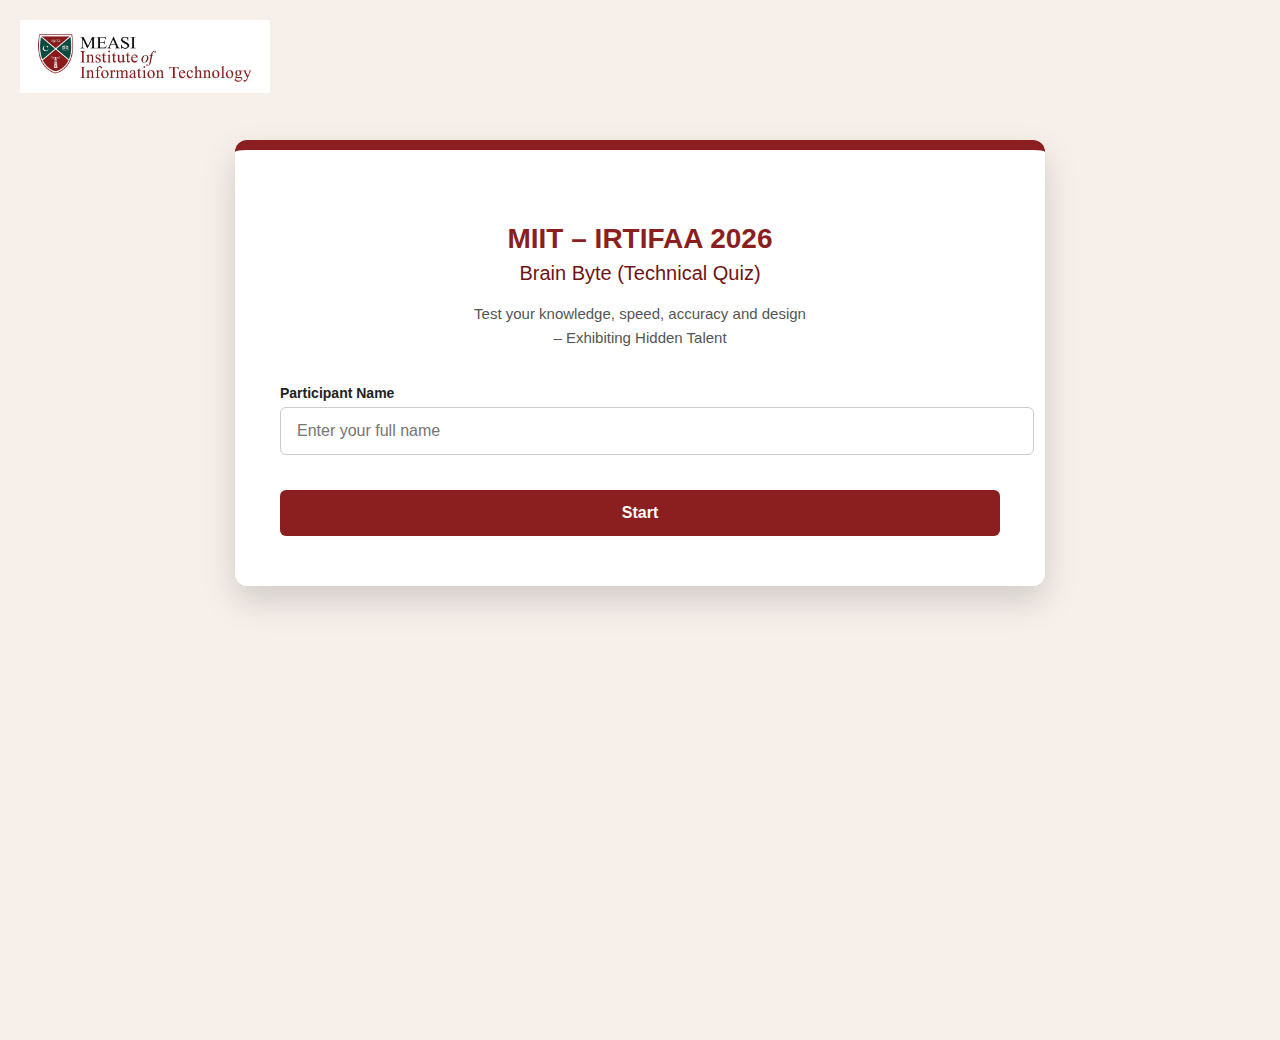
<file: index.html>
<!DOCTYPE html>
<html lang="en">
<head>
<meta charset="UTF-8" />
<meta name="viewport" content="width=device-width, initial-scale=1.0" />
<title>MIIT UI/UX Fusion</title>

<style>
body {
    margin: 0;
    font-family: "Segoe UI", Arial, sans-serif;
    background: #F6EFEA;
    color: #222;
    min-height: 100vh;
}

.logo {
    position: absolute;
    top: 20px;
    left: 20px;
    width: 250px;
}

.welcome-box {
    width: 90%;
    max-width: 720px;
    margin: 140px auto;
    background: #FFFFFF;
    padding: 50px 45px;
    border-radius: 12px;
    text-align: center;
    box-shadow: 0 15px 35px rgba(0,0,0,0.15);
    border-top: 10px solid #8B1E1E;
}

.title {
    font-size: 28px;
    margin-bottom: 10px;
    color: #8B1E1E;
}

.title span {
    font-size: 20px;
    font-weight: 400;
    color: #6F1414;
}

.subtitle {
    font-size: 15px;
    line-height: 1.6;
    margin-bottom: 35px;
    color: #555;
}

.input-section {
    text-align: left;
    margin-bottom: 35px;
}

.input-section label {
    display: block;
    font-size: 14px;
    margin-bottom: 6px;
    font-weight: 600;
}

.input-section input {
    width: 100%;
    padding: 14px 16px;
    font-size: 16px;
    border-radius: 6px;
    border: 1px solid #ccc;
}

.button-section {
    display: flex;
    gap: 20px;
}

.btn {
    flex: 1;
    padding: 14px 0;
    font-size: 16px;
    font-weight: 600;
    border-radius: 6px;
    border: none;
    cursor: pointer;
    background: #8B1E1E;
    color: #fff;
}

.btn:hover {
    background: #6F1414;
}
</style>
</head>

<body>

<img src="logo.jpeg" class="logo" alt="Logo" />

<div class="welcome-box">
    <h2 class="title">
        MIIT – IRTIFAA 2026<br />
        <span>Brain Byte (Technical Quiz)</span>
    </h2>

    <p class="subtitle">
        Test your knowledge, speed, accuracy and design <br />
        – Exhibiting Hidden Talent
    </p>

    <div class="input-section">
        <label for="participantName">Participant Name</label>
        <input type="text" id="participantName" placeholder="Enter your full name" />
    </div>

    <div class="button-section">
        <button class="btn" type="button" onclick="startRound1()">Start</button>
    </div>
</div>

<script>
function startRound1() {
    const name = document.getElementById("participantName").value.trim();
    if (!name) {
        alert("Please enter participant name.");
        return;
    }

    // Save participant name
    localStorage.setItem("participantName", name);

    // New attempt/session id (useful for tracking attempts)
    localStorage.setItem("quizSessionId", String(Date.now()));

    // Reset quiz result fields
    localStorage.setItem("round1Completed", "false");
    localStorage.removeItem("round1Score");
    localStorage.removeItem("round1TimeTaken");

    window.location.href = "round1.html";
}
</script>

</body>
</html>
</file>
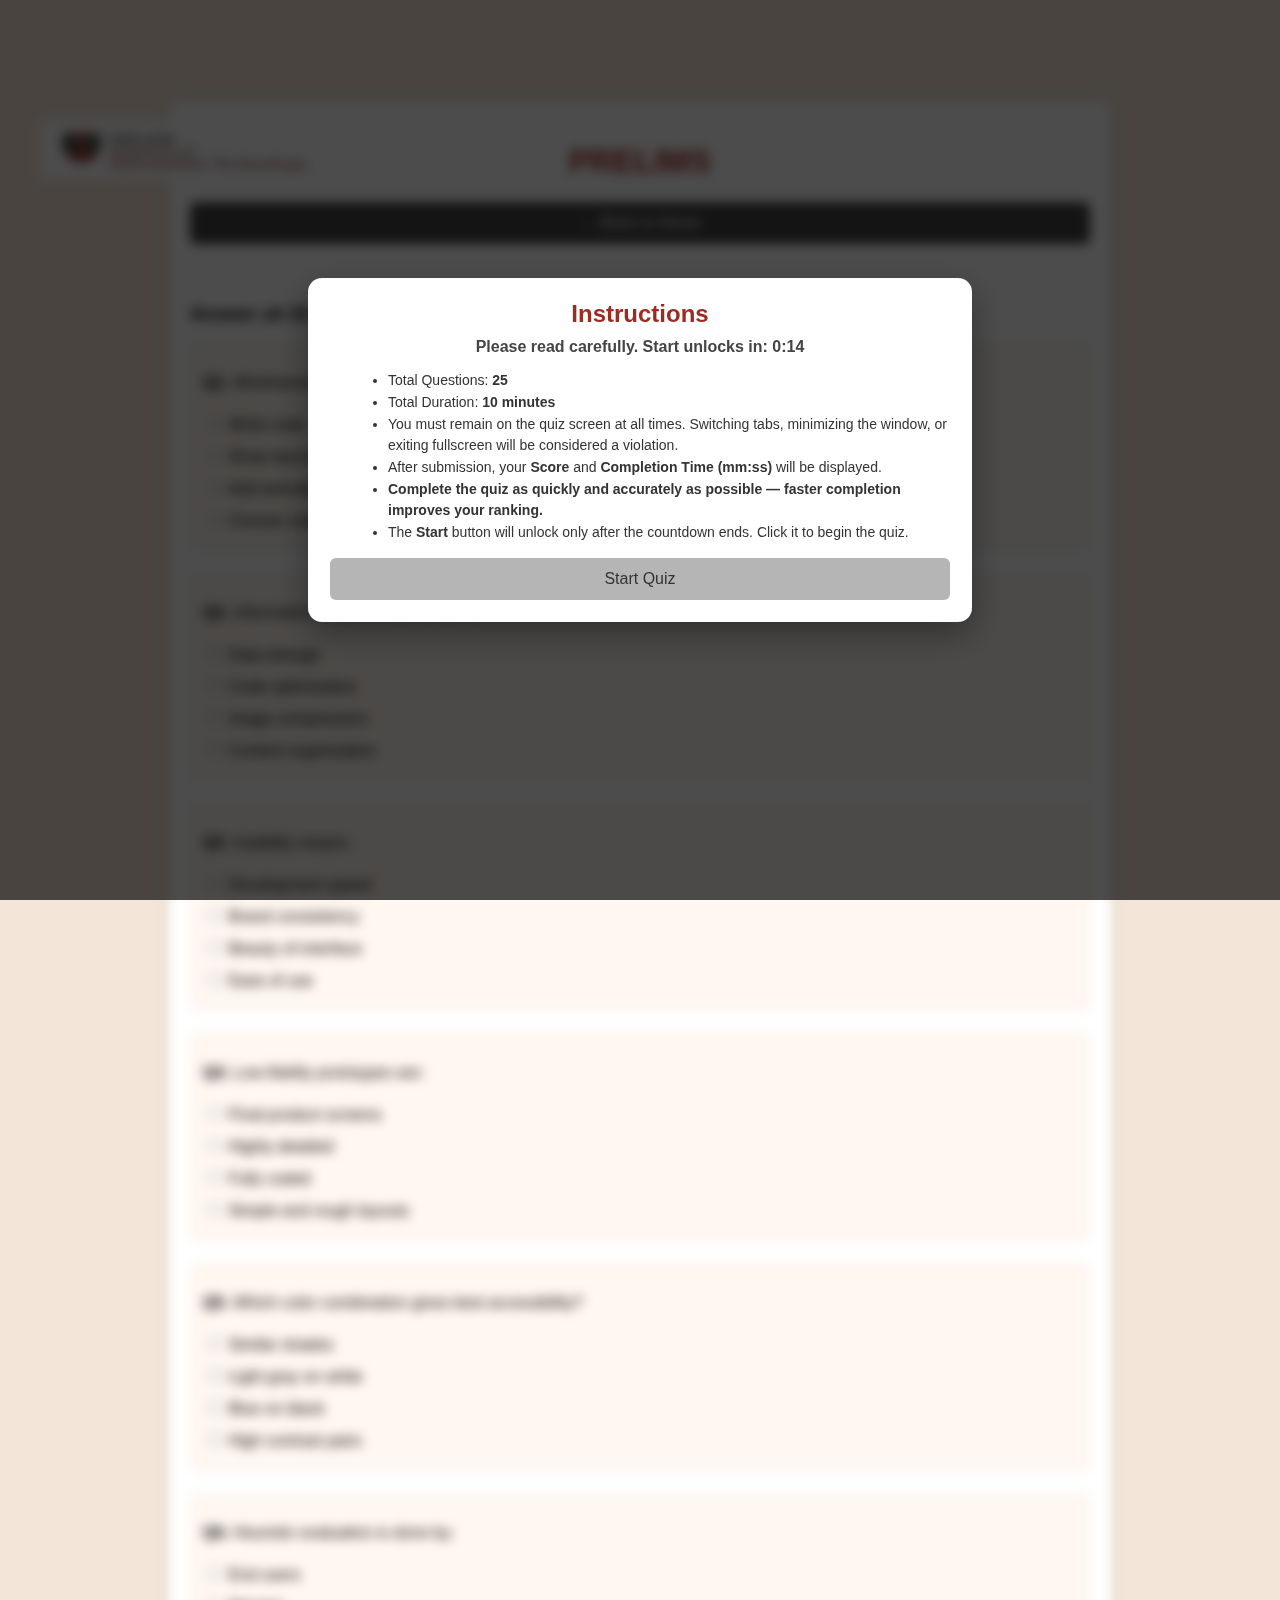
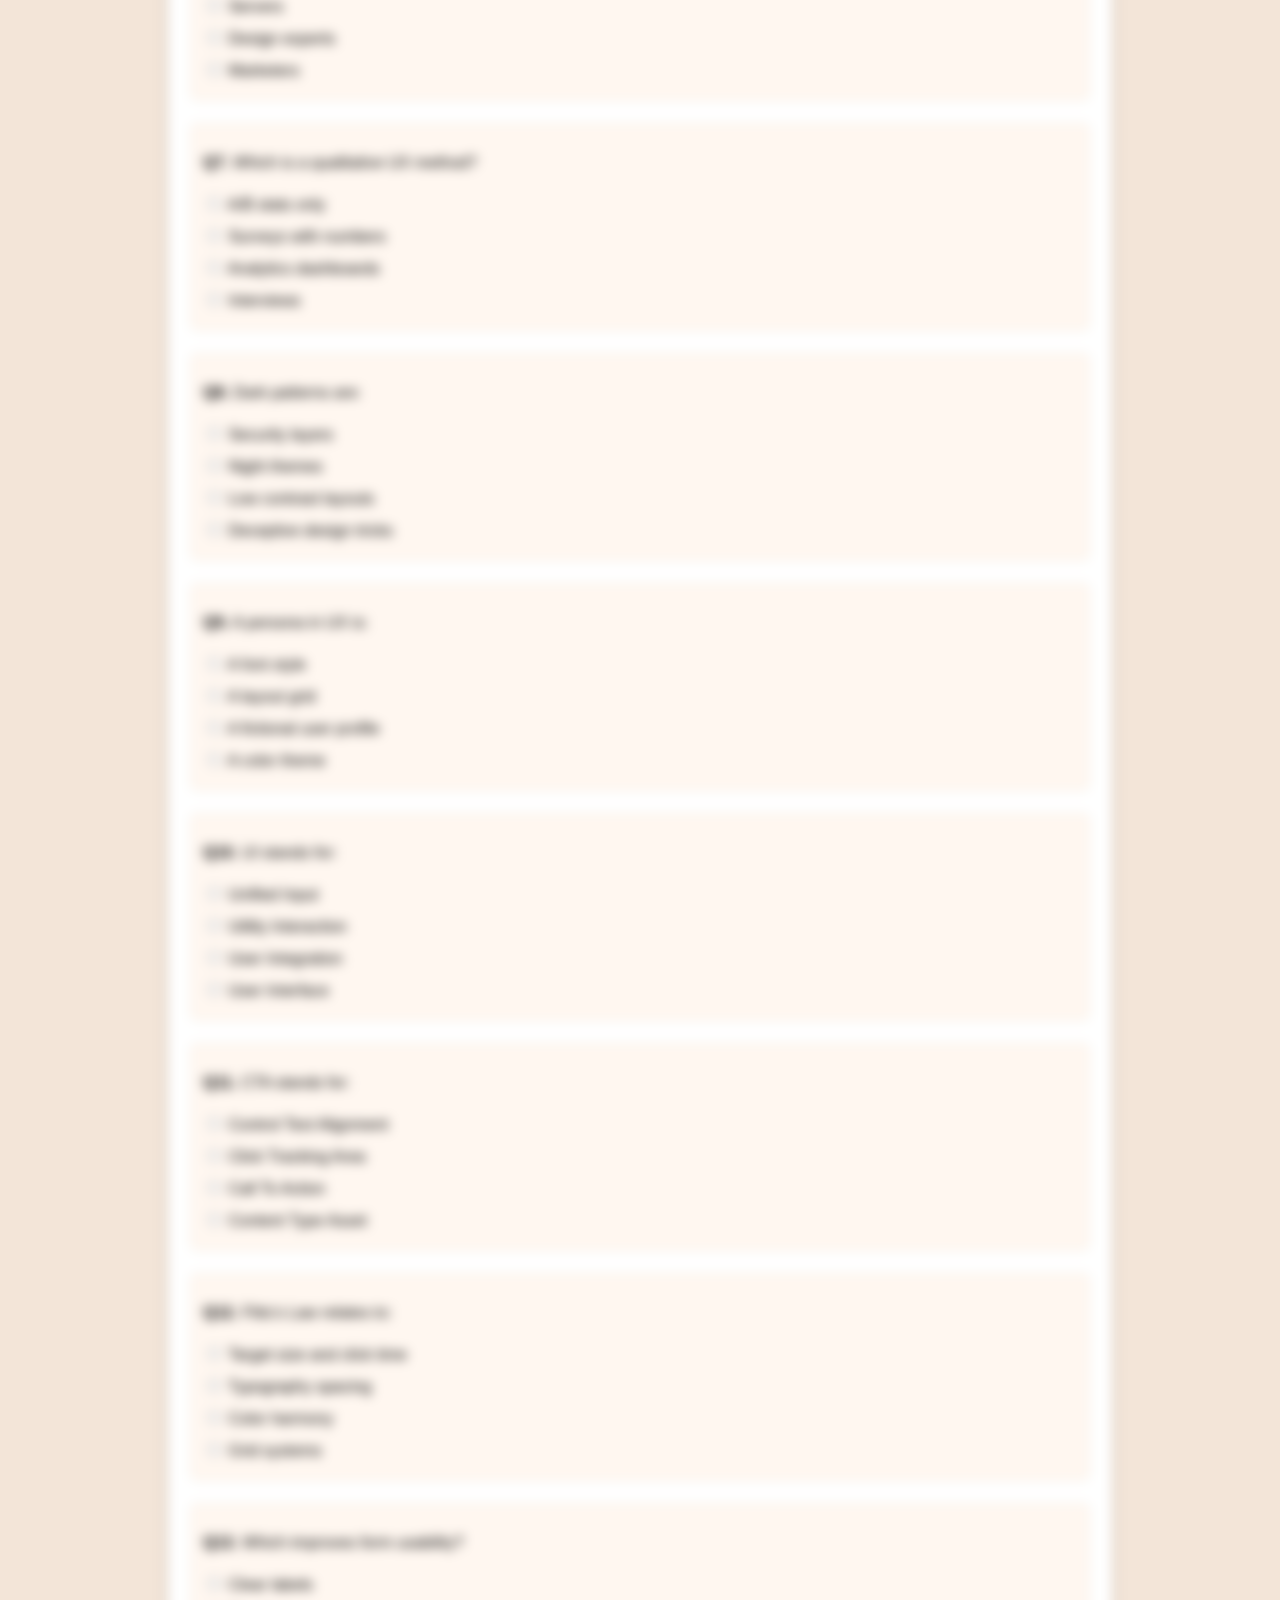
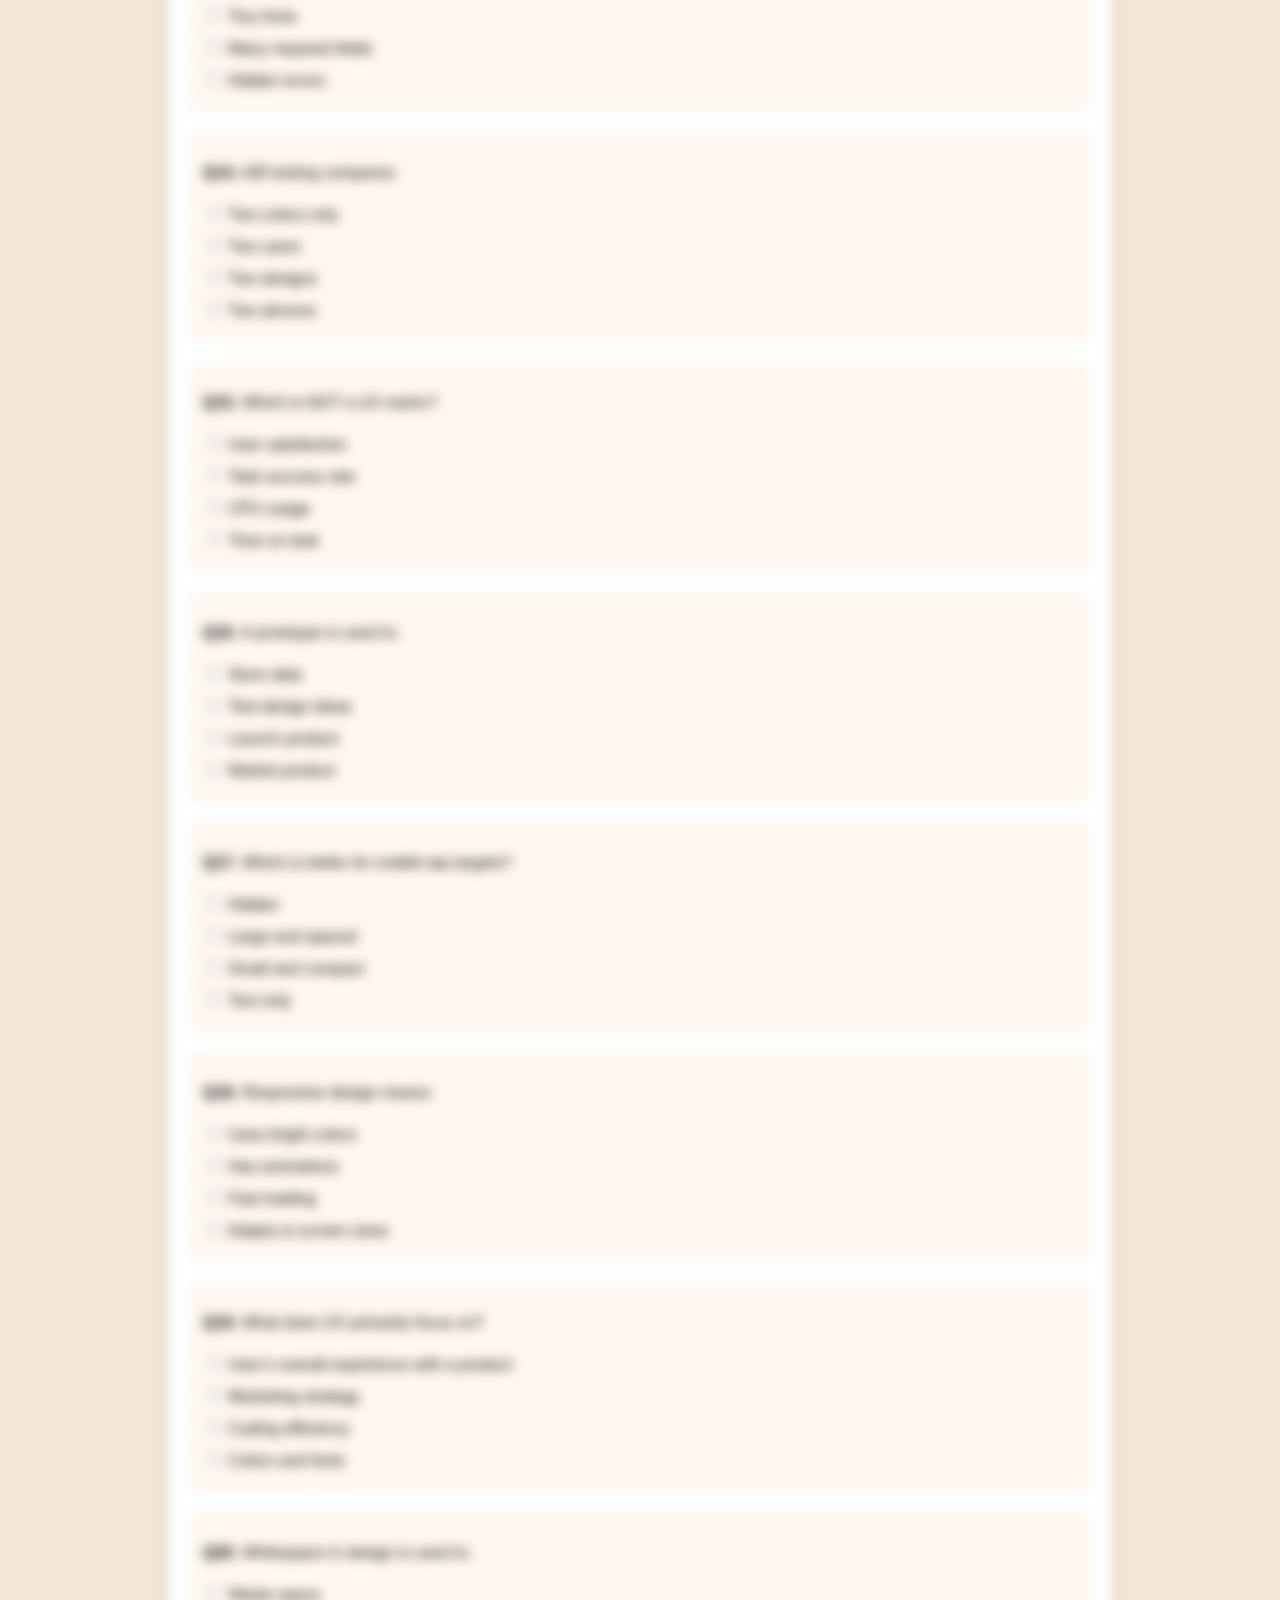
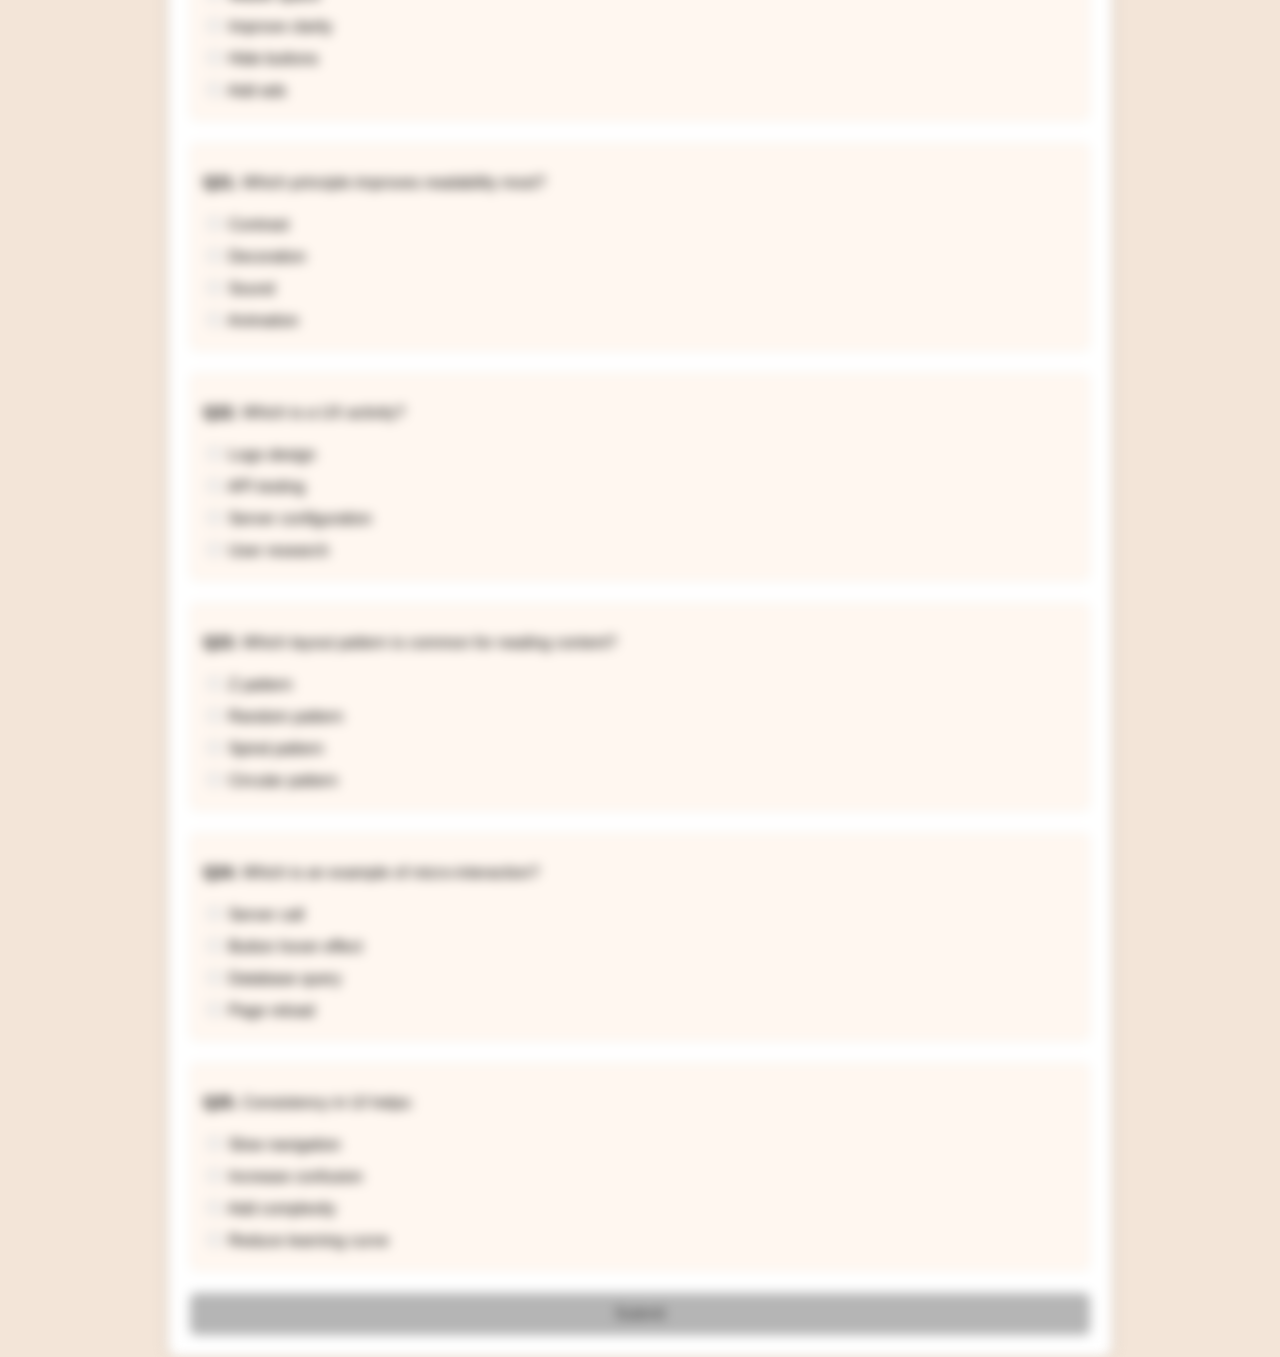
<file: round1.html>
<!DOCTYPE html>
<html lang="en">
<head>
<meta charset="UTF-8" />
<meta name="viewport" content="width=device-width, initial-scale=1.0" />
<title>PRELIMS</title>
<link rel="stylesheet" href="css/quiz.css" />

<style>
  body.lock-scroll {
    overflow: hidden;
    height: 100vh;
  }

  #mainContent.blurred {
    filter: blur(6px);
    pointer-events: none;
    user-select: none;
  }

  #startOverlay {
    position: fixed;
    inset: 0;
    background: rgba(0,0,0,0.70);
    display: flex;
    align-items: center;
    justify-content: center;
    z-index: 9999;
    padding: 20px;
  }

  .start-card {
    width: 100%;
    max-width: 620px;
    background: #fff;
    border-radius: 14px;
    padding: 22px;
    text-align: left;
    box-shadow: 0 12px 35px rgba(0,0,0,0.35);
  }

  .start-card h2 {
    margin: 0 0 10px;
    color: #9c2c22;
    text-align: center;
  }

  .start-card .meta {
    text-align: center;
    margin-bottom: 14px;
    font-weight: 700;
    color: #444;
  }

  .start-card ul {
    margin: 10px 0 14px 18px;
    color: #333;
    line-height: 1.55;
    font-size: 14px;
  }

  .hint {
    margin-top: 10px;
    padding: 10px 12px;
    border-radius: 10px;
    background: #fff3cd;
    border: 1px solid #ffeeba;
    color: #7a5a00;
    font-weight: 700;
    text-align: center;
  }

  .start-actions {
    margin-top: 14px;
  }

  .start-actions .btn {
    width: 100%;
  }

  #startBtn.locked {
    background: #b5b5b5 !important;
    color: #333 !important;
    cursor: not-allowed !important;
  }

  #warningBox {
    display: none;
    margin: 10px 0 15px;
    padding: 10px 12px;
    border-radius: 10px;
    background: #fff3cd;
    border: 1px solid #ffeeba;
    color: #7a5a00;
    font-weight: 700;
    text-align: center;
  }

  .locked {
    background: #b5b5b5 !important;
    color: #333 !important;
    cursor: not-allowed !important;
  }
</style>
</head>

<body class="lock-scroll">

<!-- Instruction Overlay -->
<div id="startOverlay">
  <div class="start-card" id="instructionCard">
    <h2>Instructions</h2>

    <div class="meta">
      Please read carefully. Start unlocks in: <span id="prepTimer">01:00</span>
    </div>

    <ul>
  <li>Total Questions: <strong>25</strong></li>
  <li>Total Duration: <strong>10 minutes</strong></li>
  <li>You must remain on the quiz screen at all times. Switching tabs, minimizing the window, or exiting fullscreen will be considered a violation.</li>
  <li>After submission, your <strong>Score</strong> and <strong>Completion Time (mm:ss)</strong> will be displayed.</li>
  <li><strong>Complete the quiz as quickly and accurately as possible — faster completion improves your ranking.</strong></li>
  <li>The <strong>Start</strong> button will unlock only after the countdown ends. Click it to begin the quiz.</li>
</ul>

    <div class="start-actions">
      <button id="startBtn" class="btn locked" type="button" disabled>
        Start Quiz
      </button>
    </div>
  </div>
</div>

<!-- Everything behind overlay -->
<div id="mainContent" class="blurred">
  <div class="container">
      <img src="logo.jpeg" class="logo" alt="Logo" />

      <h1>PRELIMS</h1>

      <button class="btn" id="backBtn" type="button"
          onclick="window.location.href='index.html'"
          style="background:#444; margin-bottom:15px;">
          ← Back to Home
      </button>

      <div id="warningBox"></div>

      <div id="timer"></div>

      <form id="quizForm">
          <div id="questionBox"></div>
          <button type="button" class="btn" id="submitBtn">Submit</button>
      </form>

      <div id="resultBox"></div>
  </div>
</div>

<script src="js/round1.js"></script>
</body>
</html>
</file>
<file: css/quiz.css>
body {
    background-color: #f3e5d8;
    font-family: Arial, sans-serif;
    margin: 20px;
}

/* Logo stays top-left */
.logo {
    position: absolute;
    top: 20px;
    left: 20px;
    width: 290px;
    height: 60px;
}

/* Wider container for 25 questions + better readability */
.container {
    max-width: 900px;
    margin: 100px auto 0; /* pushes content down so it doesn't clash with logo */
    background: #fff;
    padding: 22px;
    border-radius: 10px;
    box-shadow: 0 0 10px rgba(0,0,0,0.2);
}

h1 {
    text-align: center;
    color: #9c2c22;
}

/* Timer stays visible while scrolling long page */
#timer {
    position: sticky;
    top: 0;
    z-index: 10;
    background: #fff;
    padding: 12px 0;
    font-size: 22px;
    text-align: center;
    color: #9c2c22;
    margin-bottom: 15px;
    border-bottom: 1px solid rgba(0,0,0,0.08);
}

/* Each question block */
.question {
    margin-bottom: 22px;
    padding: 14px 12px;
    border-radius: 8px;
    background: #fff7f0;
    border: 1px solid rgba(0,0,0,0.06);
}

/* Make options easier to tap/click */
.question label {
    display: block;
    padding: 6px 0;
    cursor: pointer;
}

.btn {
    background-color: #9c2c22;
    color: white;
    padding: 12px 15px;
    border: none;
    border-radius: 6px;
    cursor: pointer;
    margin-top: 12px;
    display: block;
    width: 100%;
    font-size: 16px;
}

.btn:hover {
    background-color: #7a221b;
}

#resultBox {
    margin-top: 20px;
    padding: 15px;
    background: #ffe0c8;
    border-radius: 10px;
    text-align: center;
    display: none;
}
</file>
